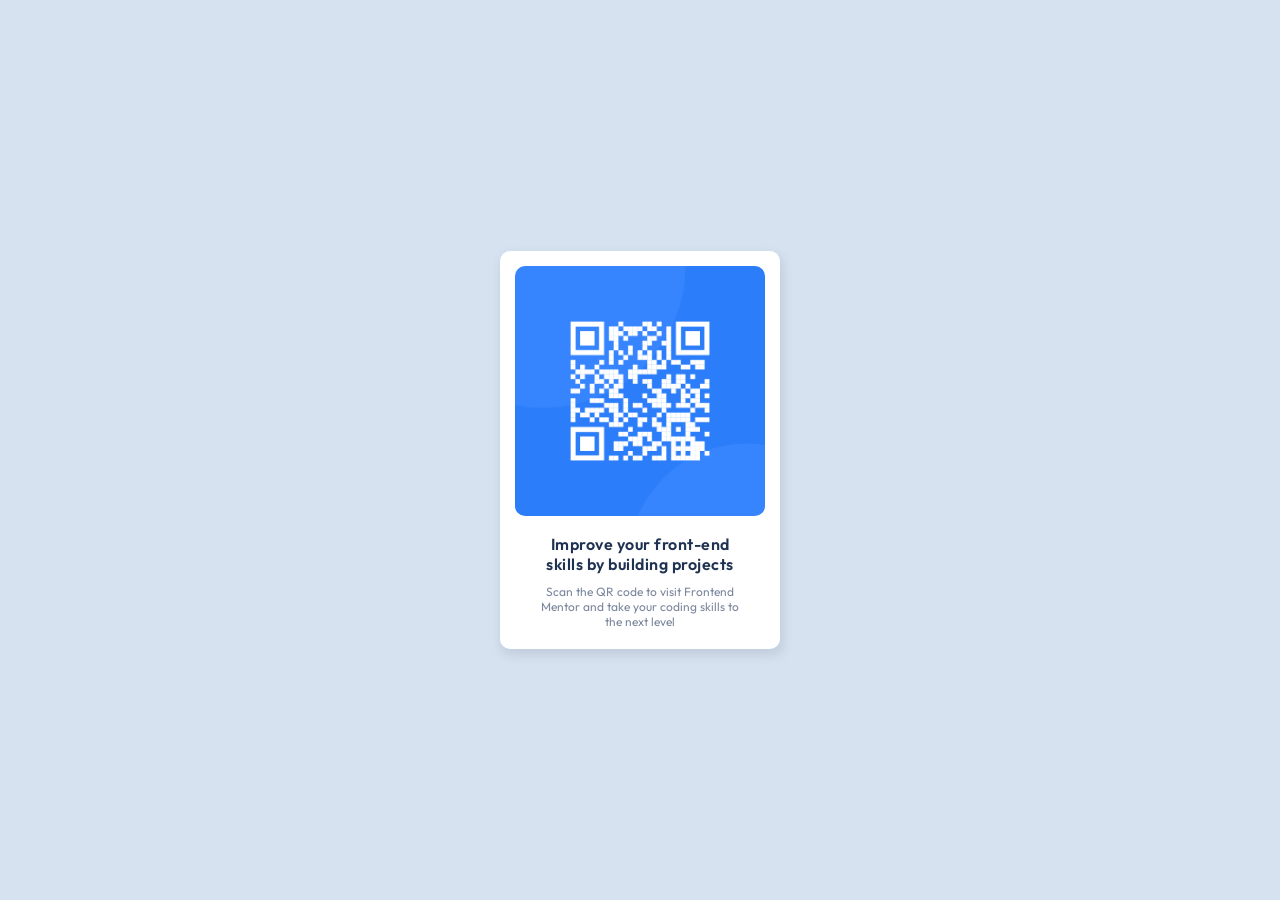
<file: QR code workspace/Index.html>
<!DOCTYPE html>
<html lang="en">
  <head>
    <meta charset="UTF-8" />
    <meta name="viewport" content="width=device-width, initial-scale=1.0" />
    <!-- displays site properly based on user's device -->

    <link
      rel="icon"
      type="image/png"
      sizes="32x32"
      href="./images/favicon-32x32.png"
    />
    <link rel="stylesheet" href="style.css" />
    <link rel="preconnect" href="https://fonts.googleapis.com" />
    <link rel="preconnect" href="https://fonts.gstatic.com" crossorigin />
    <link
      href="https://fonts.googleapis.com/css2?family=Outfit:wght@400;700&display=swap"
      rel="stylesheet"
    />

    <title>Frontend Mentor | QR code component</title>
  </head>
  <body>
    <div class="component">
      <div class="img-div">
        <img class="img" src="images/image-qr-code.png" alt="QR code" />
      </div>
      <div class="bottom">
        <h1 class="title">
          Improve your front-end skills by building projects
        </h1>
        <p class="description">
          Scan the QR code to visit Frontend Mentor and take your coding skills
          to the next level
        </p>
      </div>
    </div>
  </body>
</html>
</file>
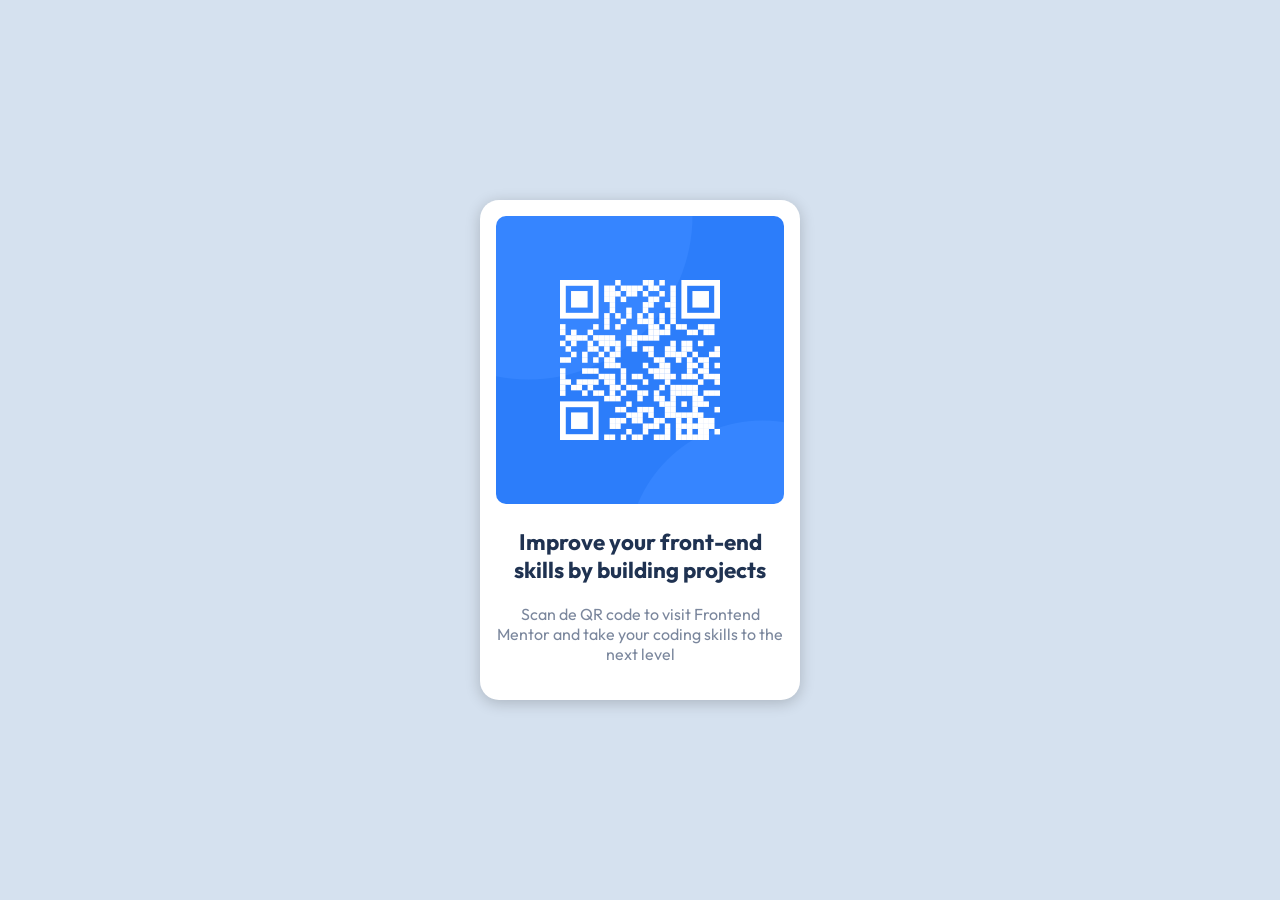
<file: QR code/index.html>
<!DOCTYPE html>
<html lang="en">
  <head>
    <meta charset="UTF-8" />
    <meta http-equiv="X-UA-Compatible" content="IE=edge" />
    <meta name="viewport" content="width=device-width, initial-scale=1.0" />
    <title>Frontend mentor | QR code component</title>

    <link rel="stylesheet" href="style.css" />
    <link rel="preconnect" href="https://fonts.googleapis.com" />
    <link rel="preconnect" href="https://fonts.gstatic.com" crossorigin />
    <link
      href="https://fonts.googleapis.com/css2?family=Outfit:wght@400;700&display=swap"
      rel="stylesheet"
    />
    <link
      rel="icon"
      type="image/png"
      sizes="32x32"
      href="./images/favicon-32x32.png"
    />
  </head>
  <body>
    <div class="card">
      <img src="./images/image-qr-code.png" alt="qr code" />

      <h3 class="title">Improve your front-end skills by building projects</h3>

      <p>
        Scan de QR code to visit Frontend Mentor and take your coding skills to
        the next level
      </p>
    </div>
  </body>
</html>
</file>
<file: QR code workspace/style.css>
* {
  margin: 0;
  padding: 0;
  box-sizing: border-box;
}

html {
  font-size: 62.5%;
  font-family: "Outfit", sans-serif;
}

body {
  background-color: rgb(214, 226, 240);
}

.component {
  position: absolute;
  top: 50%;
  left: 50%;
  transform: translate(-50%, -50%);
  border-radius: 10px 10px 10px 10px;
  box-shadow: 2px 5px 10px 2px rgba(123, 135, 157, 0.2);
  background-color: rgb(255, 255, 255);
  display: flex;
  flex-direction: column;
  align-items: center;
  justify-content: center;
}

.img {
  width: 25rem;
  height: 25rem;
  margin: 1.5rem 1.5rem 1rem 1.5rem;
  border-radius: 10px 10px 10px 10px;
}

.bottom {
  width: 25rem;
  padding: 0 2rem;
  display: flex;
  flex-direction: column;
  align-items: center;
  justify-content: center;
}

.title {
  padding: 0.5rem 0rem 1rem 0rem;
  font-size: 1.6rem;
  font-weight: 600;
  letter-spacing: 0.5px;
  color: rgb(31, 50, 81);
  text-align: center;
}

.description {
  color: rgb(123, 135, 157);
  padding: 0 0rem 2rem 0rem;
  text-align: center;
  font-size: 1.2rem;
}
</file>
<file: QR code/style.css>
* {
  margin: 0;
  box-sizing: border-box;
}

body {
  background-color: #d5e1ef;
  display: flex;
  justify-content: center;
  align-items: center;
  min-height: 100vh;
  font-family: "Outfit", sans-serif;
}

.card {
  width: 320px;
  padding: 16px;
  border-radius: 19px;
  background-color: white;
  box-shadow: 0px 3px 15px rgba(0, 0, 0, 0.2);
}

.card > img {
  max-width: 100%;
  border-radius: 10px;
}

.title {
  text-align: center;
  margin: 20px 0;
  font-size: 1.4rem;
  color: hsl(218, 44%, 22%);
}

.card > p {
  text-align: center;
  margin-bottom: 20px;
  color: hsl(220, 15%, 55%);
}
</file>
